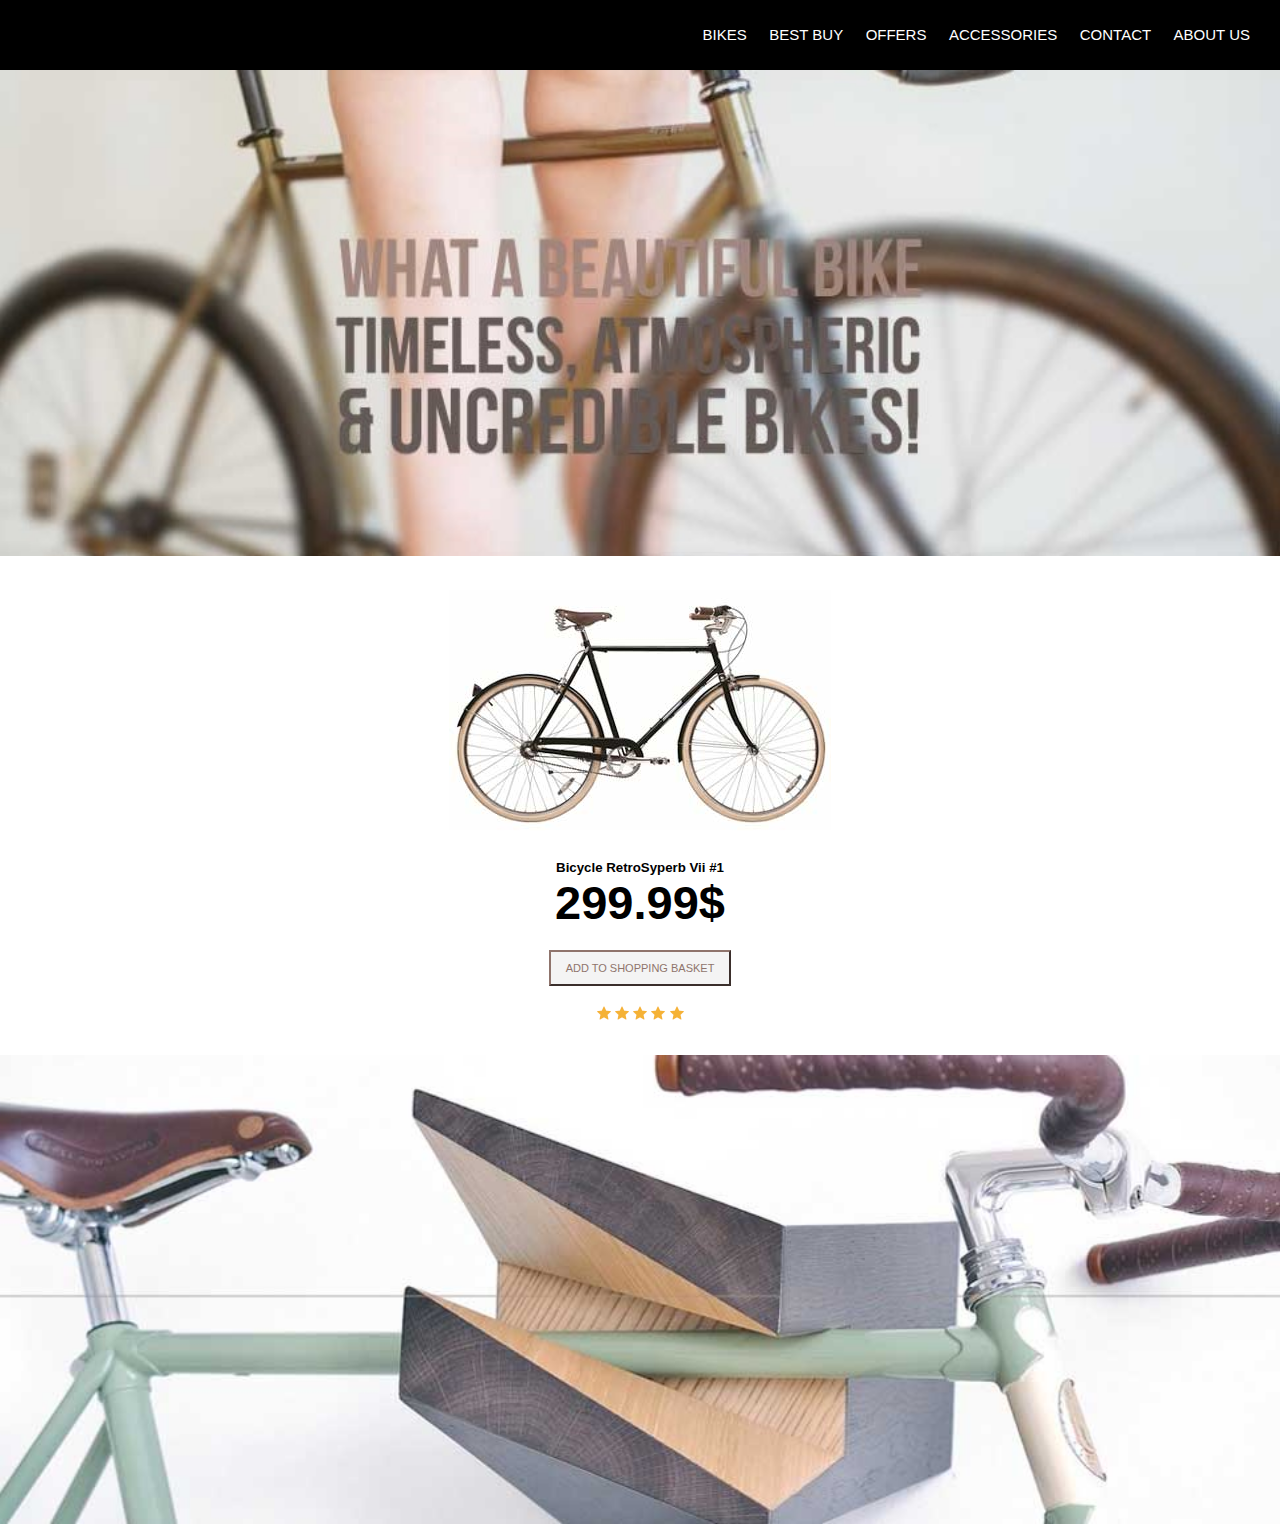
<file: index.html>
<!DOCTYPE html>
<!--
	Name: Oleksandr Shyryayev
	Date: June-14-2022
-->

<html lang="en">

<head>
	<meta charset="UTF-8">
	<title>Bikes</title>
	<link rel="stylesheet" type="text/css" href="./css/styles.css">
</head>

<body>
	<header>
		<nav>
			<div class="container">
				<ul>
					<li><a href="#" class="btn">BIKES</a></li>
					<li><a href="https://www.bestbuy.ca/en-ca/search?search=bicycles" class="btn">BEST BUY</a></li>
					<li><a href="index.html" class="btn">OFFERS</a></li>
					<li><a href="#" class="btn">ACCESSORIES</a></li>
					<li><a href="contact.html" class="btn">CONTACT</a></li>
					<li><a href="about.html" class="btn">ABOUT US</a></li>
				</ul>
			</div>
		</nav>
	</header>

	<section class="main">
		<div>
			<img id="lead-banner" src="./media/lead-banner.jpg">
		</div>

		<div>
			<img id="bike" src="./media/bike.jpg">
		</div>

		<div class="container">
			<h5>Bicycle RetroSyperb Vii #1</h5>
			<h1>299.99$</h1>
			<input type="submit" value="Add to shopping Basket" class="btn2">
		</div>

		<div>
			<img id="stars" src="./media/stars.png">
		</div>
	</section>

	<footer>
		<div class="container">
			<img id="footer" src="./media/footer.jpg">
		</div>
	</footer>
</body>

</html>
</file>
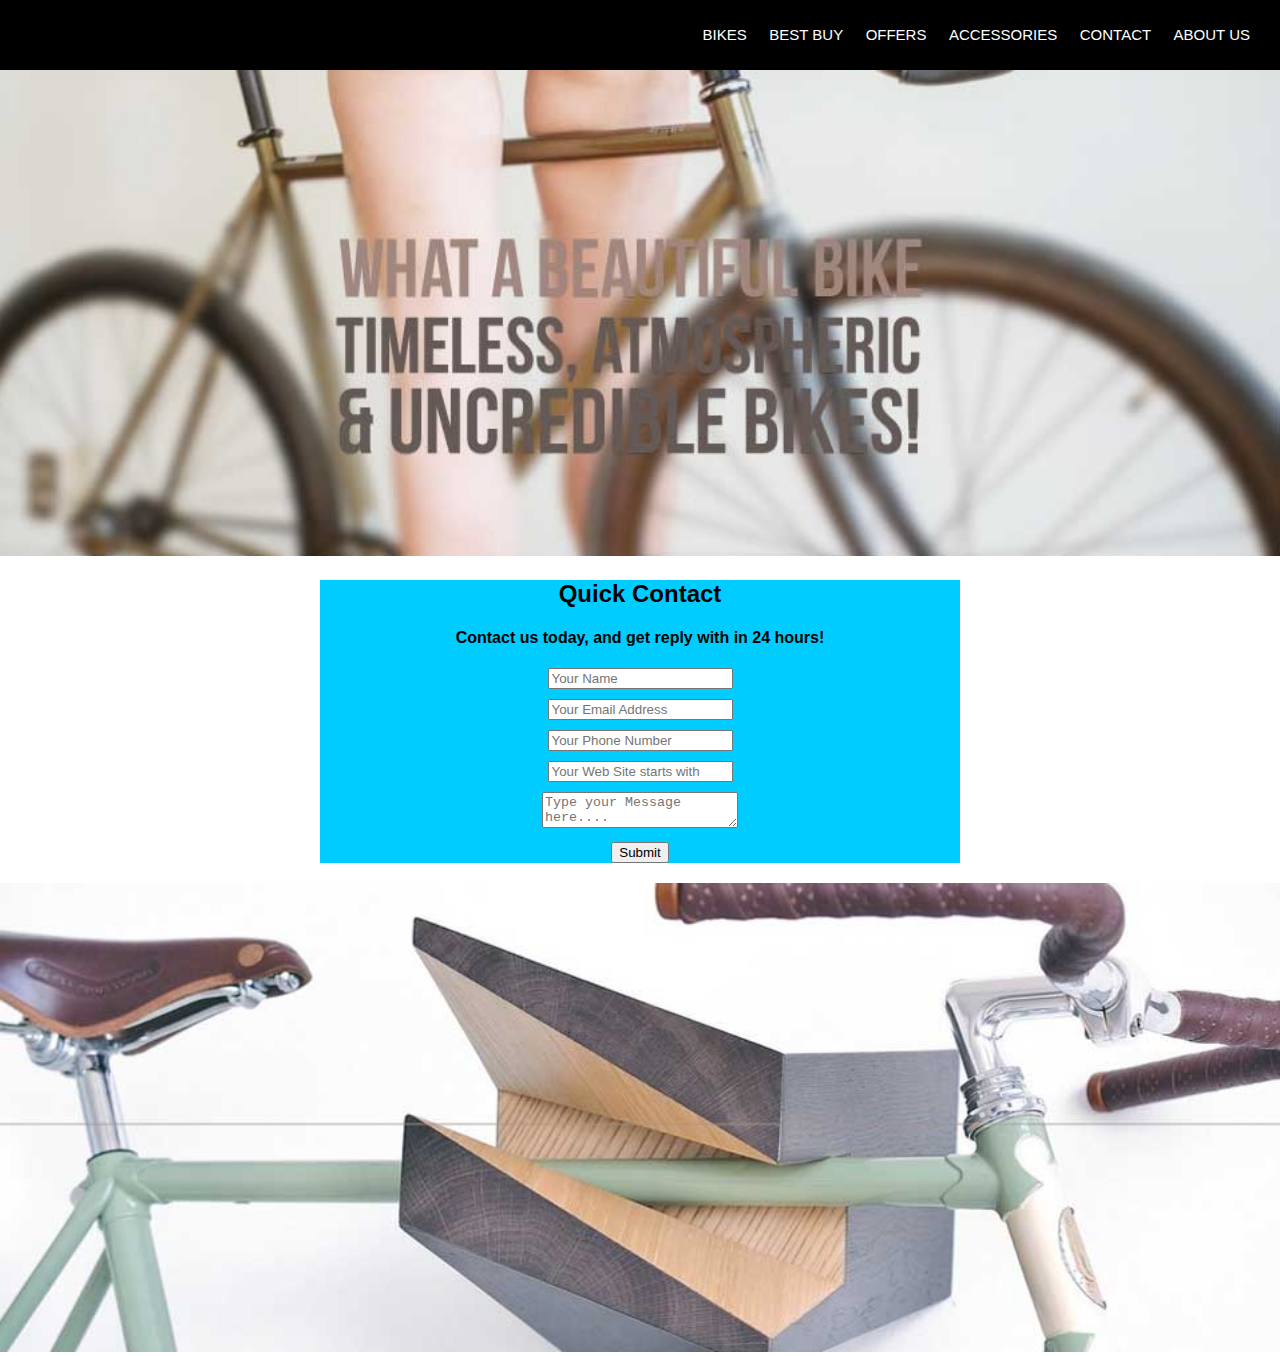
<file: about.html>
<!DOCTYPE html>
<!--
	Name: Oleksandr Shyryayev
	Date: June-14-2022
-->

<html lang="en">

<head>
	<meta charset="UTF-8">
	<title>About Us</title>
	<!-- Animate CSS -->
	<link rel="stylesheet" type="text/css" href="./css/styles.css">
	<link rel="stylesheet" href="https://cdnjs.cloudflare.com/ajax/libs/animate.css/3.7.0/animate.min.css"
		integrity="sha512-YTL2qFiv2wZNnC764l1DD5zN6lYxDzJ89Ss6zj6YoYIzr6+zwjdVKM1sUR+971X3h7qWCa9cPUBXyYqhOqWWLQ=="
		crossorigin="anonymous" referrerpolicy="no-referrer" />
</head>

<body>
	<header>
		<nav>
			<div class="container">
				<ul>
					<li><a href="#" class="btn">BIKES</a></li>
					<li><a href="https://www.bestbuy.ca/en-ca/search?search=bicycles" class="btn">BEST BUY</a></li>
					<li><a href="index.html" class="btn">OFFERS</a></li>
					<li><a href="#" class="btn">ACCESSORIES</a></li>
					<li><a href="contact.html" class="btn">CONTACT</a></li>
					<li><a href="about.html" class="btn">ABOUT US</a></li>
				</ul>
			</div>
		</nav>
	</header>

	<section class="main">
		<div>
			<img id="lead-banner" src="./media/lead-banner.jpg">
		</div>
		<div class="container animated bounceInRight">
			<form class="contact_form" action="index1.html">
				<h2>Quick Contact</h2>
				<h4>Contact us today, and get reply with in 24 hours!</h4>
				<div class="box">
					<div id="name">
						<input type="text2" placeholder="Your Name">
					</div>
					<div id="email">
						<input type="email" placeholder="Your Email Address">
					</div>
					<div id="phone">
						<input type="phone" placeholder="Your Phone Number" auto-slash maxlength="10"
							oninput="this.value = this.value.replace(/[^0-9.]/g, '').replace(/(\..*)\./g, '$1')">
					</div>
					<div id="website">
						<input type="website" placeholder="Your Web Site starts with">
					</div>
					<div id="message">
						<textarea rows="2" style="width: 190px" placeholder="Type your Message here...."></textarea>
					</div>

					<div class="btn3">
						<input type="submit" value="Submit">
					</div>
			</form>
		</div>
	</section>

	<footer>
		<div class="container">
			<img id="footer" src="./media/footer.jpg">
		</div>
	</footer>

</body>

</html>
</file>
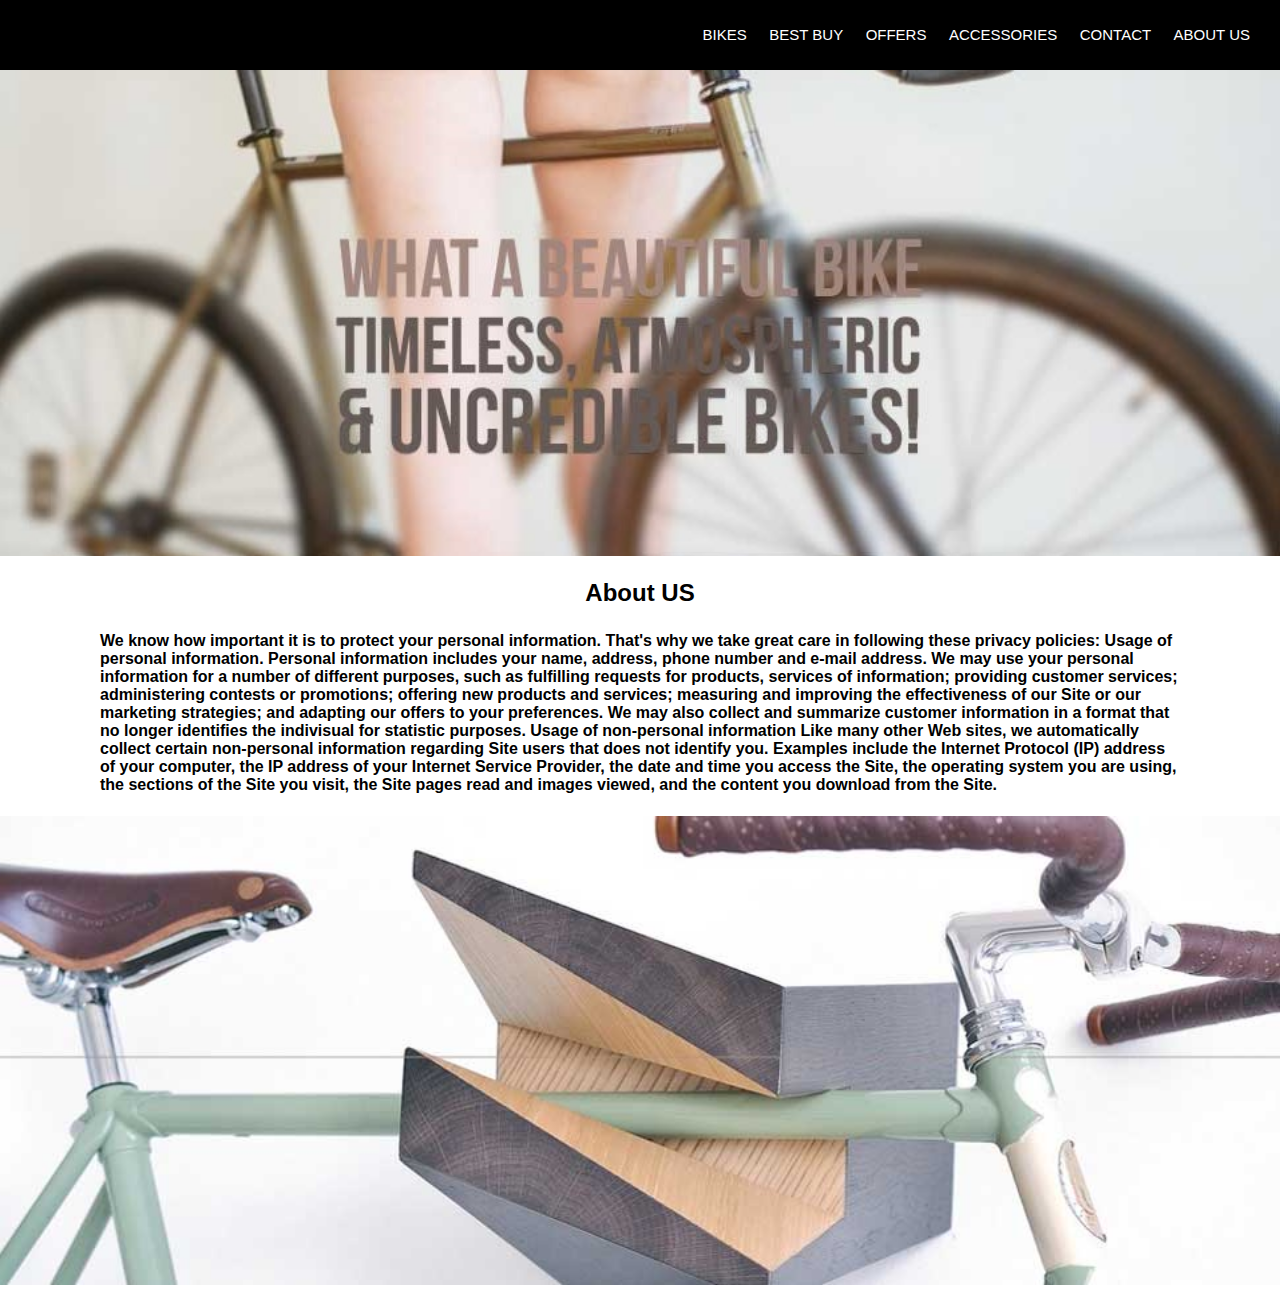
<file: contact.html>
<!DOCTYPE html>
<!--
	Name: Oleksandr Shyryayev
	Date: June-14-2022
-->

<html lang="en">

<head>
	<meta charset="UTF-8">
	<title>Contact</title>
	<link rel="stylesheet" type="text/css" href="./css/styles.css">
</head>

<body>
	<header>
		<nav>
			<div class="container">
				<ul>
					<li><a href="#" class="btn">BIKES</a></li>
					<li><a href="https://www.bestbuy.ca/en-ca/search?search=bicycles" class="btn">BEST BUY</a></li>
					<li><a href="index.html" class="btn">OFFERS</a></li>
					<li><a href="#" class="btn">ACCESSORIES</a></li>
					<li><a href="contact.html" class="btn">CONTACT</a></li>
					<li><a href="about.html" class="btn">ABOUT US</a></li>
				</ul>
			</div>
		</nav>
	</header>

	<section class="main">
		<div>
			<img id="lead-banner" src="./media/lead-banner.jpg">
		</div>
		<div id="about_us">
			<p>
			<h2>About US</h2>
		</div>
		<div id="text">
			<h4>We know how important it is to protect your personal information. That's why we take great care in
				following these privacy policies: Usage of personal information. Personal information includes your
				name, address, phone number and e-mail address. We may use your personal information for a number of
				different purposes, such as fulfilling requests for products, services of information; providing
				customer services; administering contests or promotions; offering new products and services; measuring
				and improving the effectiveness of our Site or our marketing strategies; and adapting our offers to your
				preferences. We may also collect and summarize customer information in a format that no longer
				identifies the indivisual for statistic purposes. Usage of non-personal information Like many other Web
				sites, we automatically collect certain non-personal information regarding Site users that does not
				identify you. Examples include the Internet Protocol (IP) address of your computer, the IP address of
				your Internet Service Provider, the date and time you access the Site, the operating system you are
				using, the sections of the Site you visit, the Site pages read and images viewed, and the content you
				download from the Site.</h4>
			</p>
		</div>
	</section>

	<footer>
		<div class="container">
			<img id="footer" src="./media/footer.jpg">
		</div>
	</footer>
</body>

</html>
</file>
<file: css/styles.css>
body {
	font-family: Arial, Helvetica, sans-serif;
	font-size: 16px;
	margin: 0;
}

.container {
	margin: auto;
	overflow: hidden;
}

nav {
	background-color: black;
	color: white;
	padding: 10px 12px;
}

nav ul {
	padding: 0;
	list-style: none;
	text-align-last: right;
}

nav li {
	display: inline;
}

nav a {
	color: white;
	text-decoration: none;
	font-size: 15px;
	padding-right: 18px;
}

.btn:hover {
	padding: 10px 5px;
	border-radius: 5px;
	background-color: #8f746c;
	color: white;
}

#lead-banner {
	width: 100%;
}

#bike {
	display: block;
	margin: auto;
	padding-top: 30px;
}

.container {
	text-align-last: center;
}

div h5 {
	margin-top: 20px;
	margin-bottom: 0;
}

div h1 {
	font-family: Arial, sans-serif;
	font-size: 47px;
	margin: 0;
}

.btn2 {
	font-size: 11px;
	margin-top: 20px;
	padding: 10px 15px;
	background-color: #f4f4f4;
	border-color: #8f746c;
	color: #8f746c;
	text-transform: uppercase;
}

.btn2:hover {
	background-color: #8f746c;
	color: white;
}

#stars {
	display: block;
	margin: auto;
	padding-top: 20px;
	padding-bottom: 35px;
}

#footer {
	width: 100%;
}

#about_us {
	text-align-last: center;
}

#text {
	margin-top: 25px;
	margin-right: 100px;
	margin-left: 100px;
}

.contact_form {
	width: 50%;
	margin: 20px auto;
	background-color: #00ccff;
}

.box div {
	margin-bottom: 10px;
}

::placeholder {
	text-align-last: left;
}
</file>
